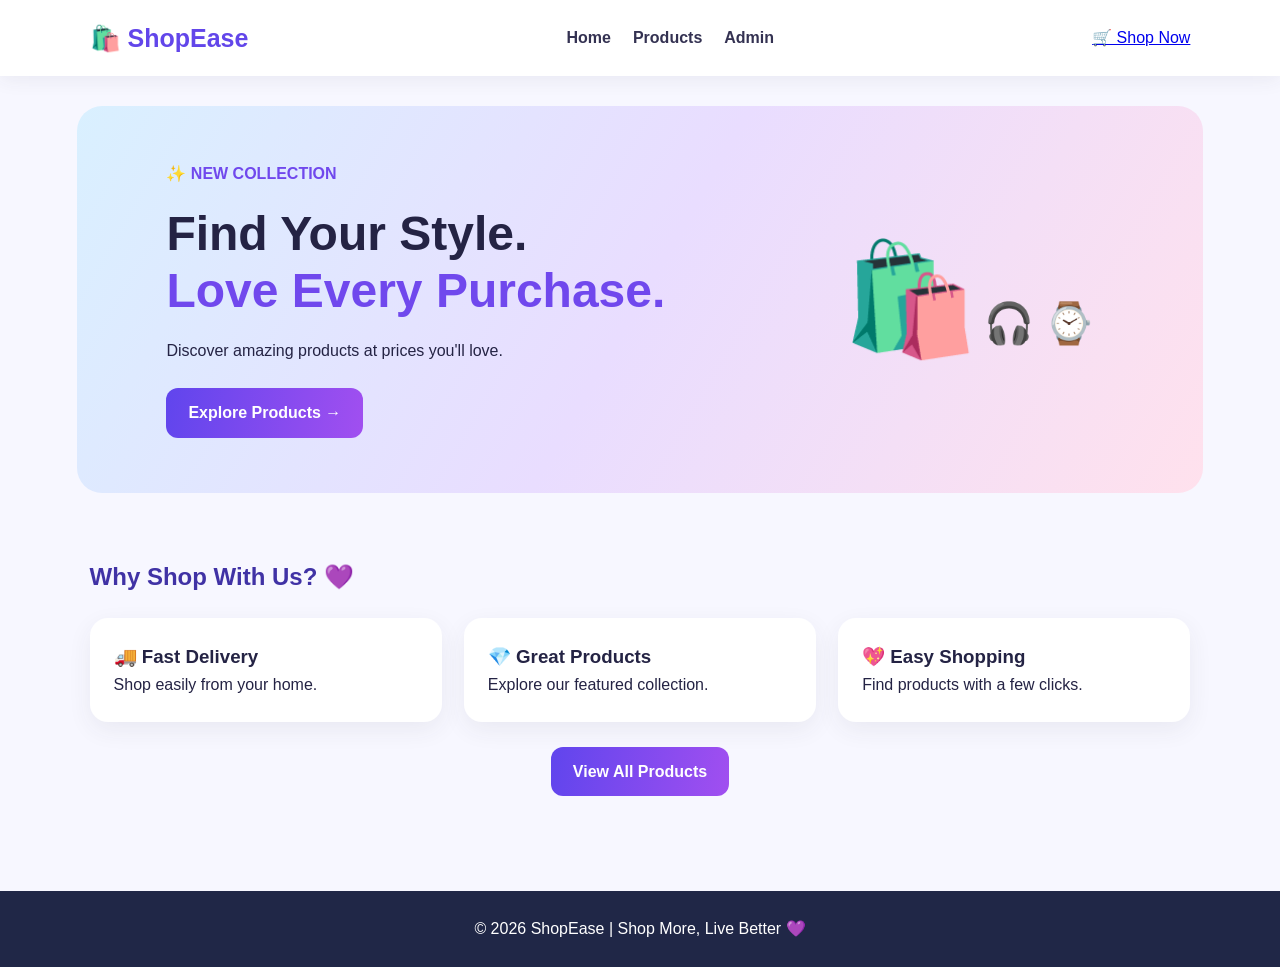
<file: index.html>
<!DOCTYPE html>
<html lang="en">
<head>
    <meta charset="UTF-8">
    <meta name="viewport" content="width=device-width, initial-scale=1.0">
    <title>ShopEase | Home</title>
    <link rel="stylesheet" href="style.css">
</head>
<body>
<header>
    <a class="logo" href="index.html">🛍️ ShopEase</a>
    <nav>
        <a href="index.html">Home</a>
        <a href="user.html">Products</a>
        <a href="admin.html">Admin</a>
    </nav>
    <a class="cart-link" href="user.html">🛒 Shop Now</a>
</header>

<section class="hero">
    <div>
        <span class="tag">✨ NEW COLLECTION</span>
        <h1>Find Your Style.<br><span>Love Every Purchase.</span></h1>
        <p>Discover amazing products at prices you'll love.</p>
        <a class="btn" href="user.html">Explore Products →</a>
    </div>
    <div class="hero-art">🛍️<span>🎧</span><span>⌚</span></div>
</section>

<section class="section">
    <h2>Why Shop With Us? 💜</h2>
    <div class="grid">
        <article class="card"><h3>🚚 Fast Delivery</h3><p>Shop easily from your home.</p></article>
        <article class="card"><h3>💎 Great Products</h3><p>Explore our featured collection.</p></article>
        <article class="card"><h3>💖 Easy Shopping</h3><p>Find products with a few clicks.</p></article>
    </div>
    <div class="center">
        <a class="btn" href="user.html">View All Products</a>
    </div>
</section>

<footer>© 2026 ShopEase | Shop More, Live Better 💜</footer>
</body>
</html>
</file>
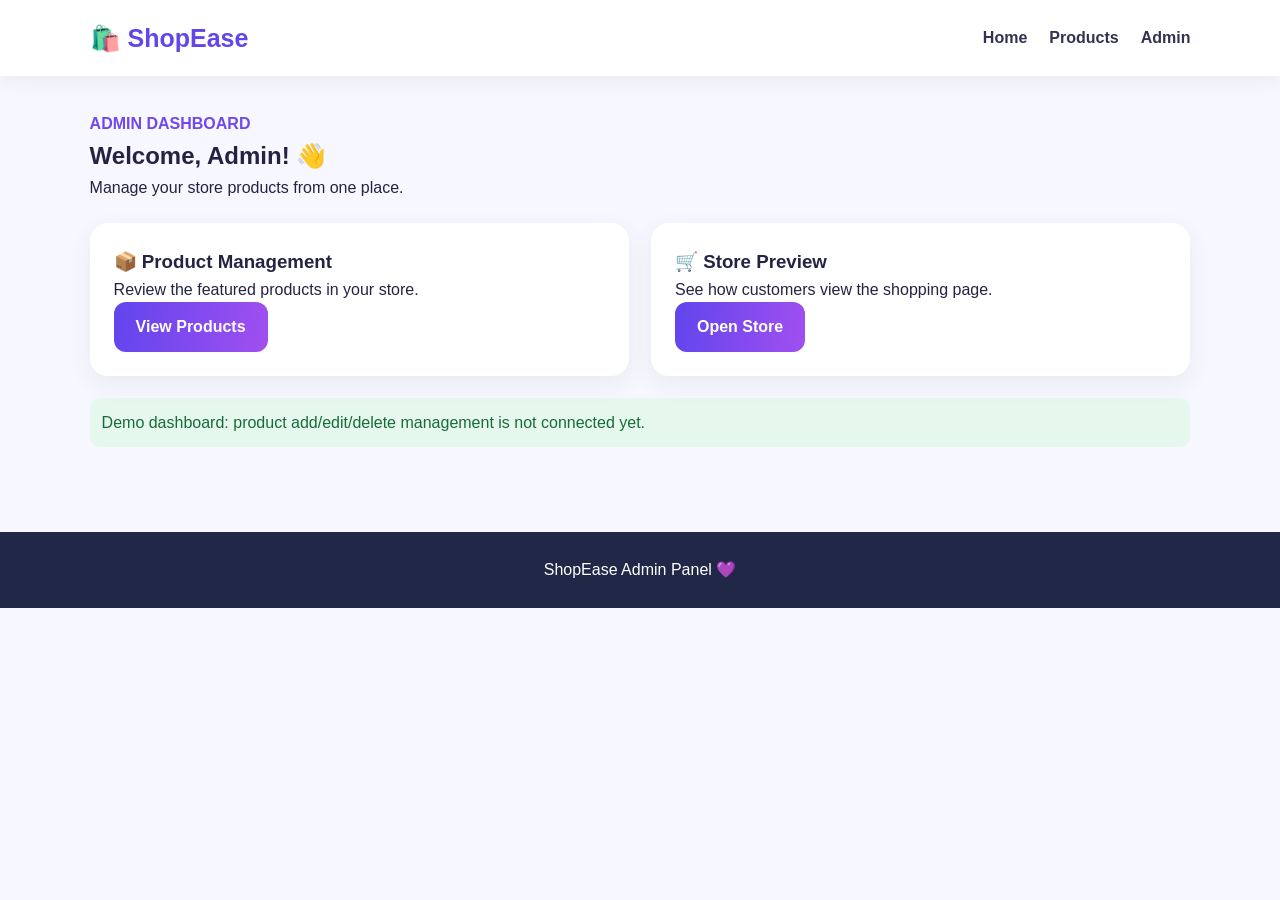
<file: admin.html>
<!DOCTYPE html>
<html lang="en">
<head>
    <meta charset="UTF-8">
    <meta name="viewport" content="width=device-width, initial-scale=1.0">
    <title>ShopEase | Admin</title>
    <link rel="stylesheet" href="style.css">
</head>
<body>
<header>
    <a class="logo" href="index.html">🛍️ ShopEase</a>
    <nav>
        <a href="index.html">Home</a>
        <a href="user.html">Products</a>
        <a href="admin.html">Admin</a>
    </nav>
</header>

<section class="section">
    <span class="tag">ADMIN DASHBOARD</span>
    <h1>Welcome, Admin! 👋</h1>
    <p>Manage your store products from one place.</p>

    <div class="grid">
        <article class="card">
            <h3>📦 Product Management</h3>
            <p>Review the featured products in your store.</p>
            <a class="btn" href="user.html">View Products</a>
        </article>
        <article class="card">
            <h3>🛒 Store Preview</h3>
            <p>See how customers view the shopping page.</p>
            <a class="btn" href="index.html">Open Store</a>
        </article>
    </div>
    <p class="notice">Demo dashboard: product add/edit/delete management is not connected yet.</p>
</section>

<footer>ShopEase Admin Panel 💜</footer>
</body>
</html>
</file>
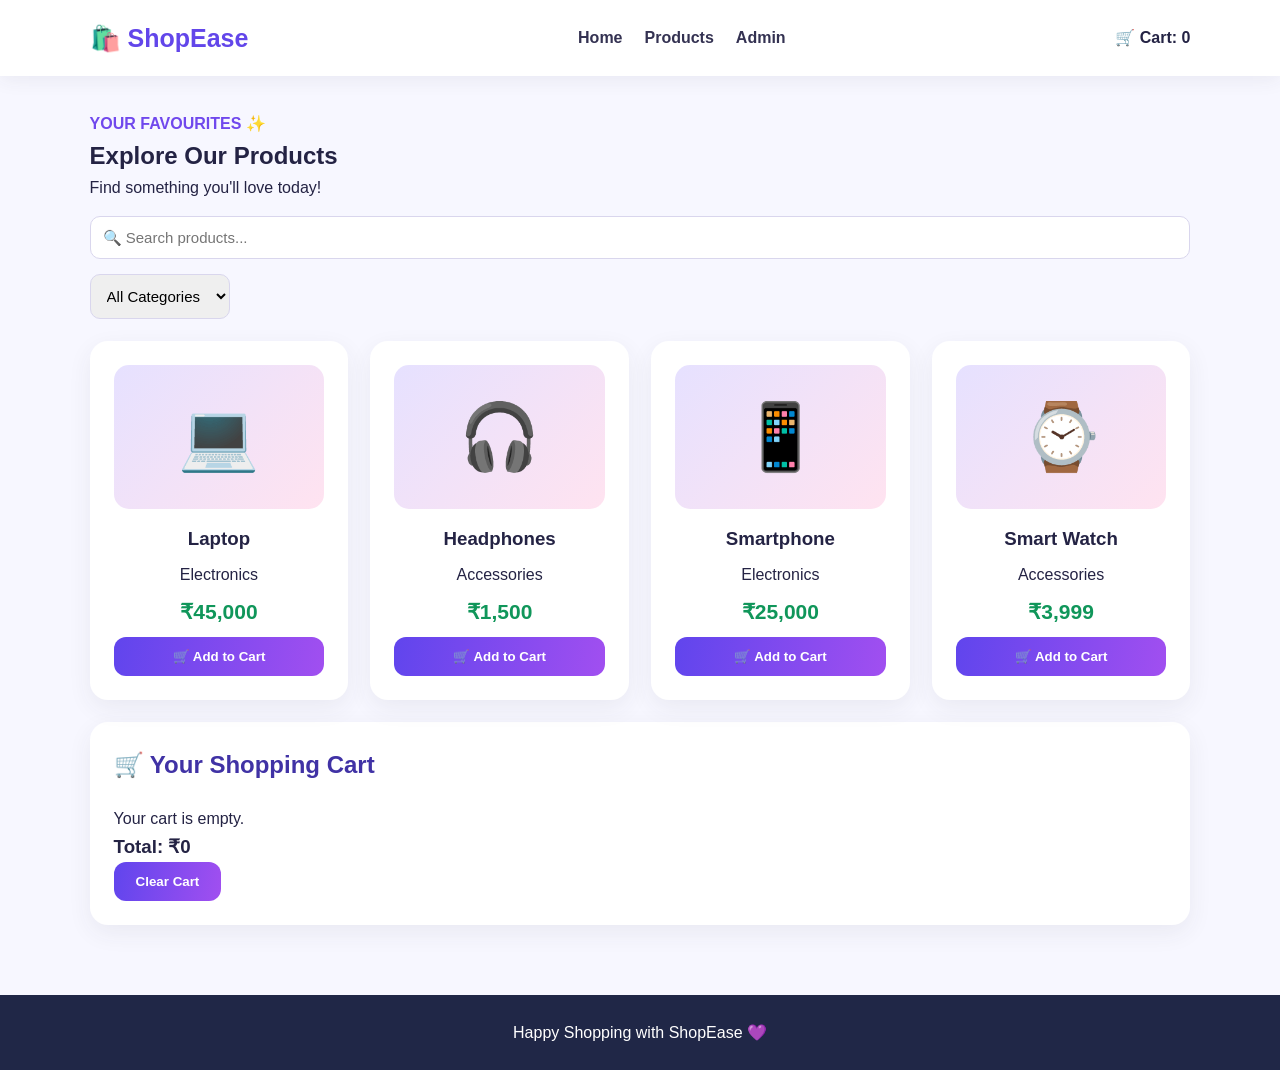
<file: user.html>
<!DOCTYPE html>
<html lang="en">
<head>
    <meta charset="UTF-8">
    <meta name="viewport" content="width=device-width, initial-scale=1.0">
    <title>ShopEase | Products</title>
    <link rel="stylesheet" href="style.css">
</head>
<body>
<header>
    <a class="logo" href="index.html">🛍️ ShopEase</a>
    <nav>
        <a href="index.html">Home</a>
        <a href="user.html">Products</a>
        <a href="admin.html">Admin</a>
    </nav>
    <strong>🛒 Cart: <span id="cartCount">0</span></strong>
</header>

<section class="section">
    <span class="tag">YOUR FAVOURITES ✨</span>
    <h1>Explore Our Products</h1>
    <p>Find something you'll love today!</p>

    <input class="search" id="search"
           placeholder="🔍 Search products..."
           oninput="renderProducts()">

    <select id="category" onchange="renderProducts()">
        <option value="All">All Categories</option>
        <option value="Electronics">Electronics</option>
        <option value="Accessories">Accessories</option>
    </select>

    <div class="products" id="products"></div>

    <article class="card">
        <h2>🛒 Your Shopping Cart</h2>
        <div id="cartItems">Your cart is empty.</div>
        <h3 id="total">Total: ₹0</h3>
        <button onclick="clearCart()">Clear Cart</button>
    </article>
</section>

<footer>Happy Shopping with ShopEase 💜</footer>

<script>
const products = [
    {id: 1, name: "Laptop", price: 45000,
     category: "Electronics", icon: "💻"},
    {id: 2, name: "Headphones", price: 1500,
     category: "Accessories", icon: "🎧"},
    {id: 3, name: "Smartphone", price: 25000,
     category: "Electronics", icon: "📱"},
    {id: 4, name: "Smart Watch", price: 3999,
     category: "Accessories", icon: "⌚"}
];

let cart = [];

function renderProducts() {
    const search = document.getElementById("search").value.toLowerCase();
    const category = document.getElementById("category").value;

    const filtered = products.filter(p =>
        p.name.toLowerCase().includes(search) &&
        (category === "All" || p.category === category)
    );

    document.getElementById("products").innerHTML =
        filtered.map(p => `
        <article class="product-card">
            <div class="product-icon">${p.icon}</div>
            <h3>${p.name}</h3>
            <p>${p.category}</p>
            <p class="price">₹${p.price.toLocaleString("en-IN")}</p>
            <button onclick="addToCart(${p.id})">🛒 Add to Cart</button>
        </article>
        `).join("") || "<p>No products found.</p>";
}

function addToCart(id) {
    const product = products.find(p => p.id === id);
    cart.push(product);
    renderCart();
}

function renderCart() {
    document.getElementById("cartCount").textContent = cart.length;

    document.getElementById("cartItems").innerHTML =
        cart.length
        ? cart.map((p, i) =>
            `<p>${p.name} — ₹${p.price.toLocaleString("en-IN")}
            <button onclick="removeItem(${i})">Remove</button></p>`
          ).join("")
        : "Your cart is empty.";

    const total = cart.reduce((sum, p) => sum + p.price, 0);
    document.getElementById("total").textContent =
        "Total: ₹" + total.toLocaleString("en-IN");
}

function removeItem(index) {
    cart.splice(index, 1);
    renderCart();
}

function clearCart() {
    cart = [];
    renderCart();
}

renderProducts();
renderCart();
</script>
</body>
</html>
</file>
<file: style.css>
* {
    box-sizing: border-box;
    margin: 0;
    padding: 0;
}

body {
    font-family: Arial, sans-serif;
    background: #f7f7ff;
    color: #242344;
    line-height: 1.6;
}

header {
    background: white;
    padding: 18px 7%;
    display: flex;
    align-items: center;
    justify-content: space-between;
    flex-wrap: wrap;
    gap: 15px;
    box-shadow: 0 4px 18px #33334412;
}

.logo {
    font-size: 25px;
    font-weight: bold;
    color: #6246ea;
    text-decoration: none;
}

nav {
    display: flex;
    flex-wrap: wrap;
    gap: 22px;
}

nav a {
    color: #343252;
    text-decoration: none;
    font-weight: bold;
}

nav a:hover {
    color: #8c52ff;
}

.hero {
    margin: 30px auto;
    width: 88%;
    padding: 55px 7%;
    border-radius: 25px;
    background: linear-gradient(120deg, #d9f0ff, #e9ddff, #ffe1ed);
    display: flex;
    align-items: center;
    justify-content: space-between;
    gap: 25px;
    flex-wrap: wrap;
}

.hero h1 {
    font-size: clamp(32px, 5vw, 48px);
    line-height: 1.2;
    margin: 18px 0;
}

.hero h1 span {
    color: #7048ed;
}

.hero p {
    margin-bottom: 25px;
}

.tag {
    color: #7048ed;
    font-weight: bold;
}

.hero-art {
    font-size: 110px;
    position: relative;
    padding: 15px;
}

.hero-art span {
    font-size: 40px;
    margin: 5px;
}

.btn, button {
    display: inline-block;
    border: none;
    background: linear-gradient(100deg, #6045ed, #a14ff0);
    color: white;
    padding: 12px 22px;
    border-radius: 12px;
    text-decoration: none;
    cursor: pointer;
    font-weight: bold;
    transition: 0.2s;
}

.btn:hover, button:hover {
    transform: translateY(-3px);
    box-shadow: 0 7px 18px #7252d744;
}

.section {
    padding: 35px 7%;
}

.section h2 {
    margin-bottom: 22px;
    color: #4032a5;
}

.grid, .products {
    display: grid;
    grid-template-columns: repeat(auto-fit, minmax(210px, 1fr));
    gap: 22px;
    margin: 22px 0;
}

.card, .product-card {
    background: white;
    padding: 24px;
    border-radius: 18px;
    box-shadow: 0 8px 25px #33334412;
    transition: 0.25s;
}

.card:hover, .product-card:hover {
    transform: translateY(-5px);
    box-shadow: 0 12px 25px #7454cc22;
}

.product-card {
    text-align: center;
}

.product-icon {
    background: linear-gradient(135deg, #e6e1ff, #ffe3f0);
    border-radius: 15px;
    font-size: 65px;
    padding: 20px;
    margin-bottom: 15px;
}

.product-card h3 {
    margin: 8px 0;
}

.price {
    color: #10965a;
    font-size: 21px;
    font-weight: bold;
    margin: 8px 0;
}

.product-card button {
    width: 100%;
}

input, select {
    padding: 12px;
    border: 1px solid #d9d6ed;
    border-radius: 10px;
    font-size: 15px;
    max-width: 100%;
}

.search {
    width: 100%;
    margin: 15px 0;
}

.center {
    text-align: center;
    margin: 25px 0;
}

.notice {
    background: #e6f8ed;
    color: #176b3a;
    border-radius: 10px;
    padding: 12px;
    margin: 15px 0;
}

footer {
    background: #202747;
    color: white;
    text-align: center;
    padding: 25px;
    margin-top: 35px;
}

@media (max-width: 600px) {
    header {
        justify-content: center;
    }

    .hero {
        padding: 30px 22px;
    }

    .hero-art {
        font-size: 75px;
    }
}
</file>
